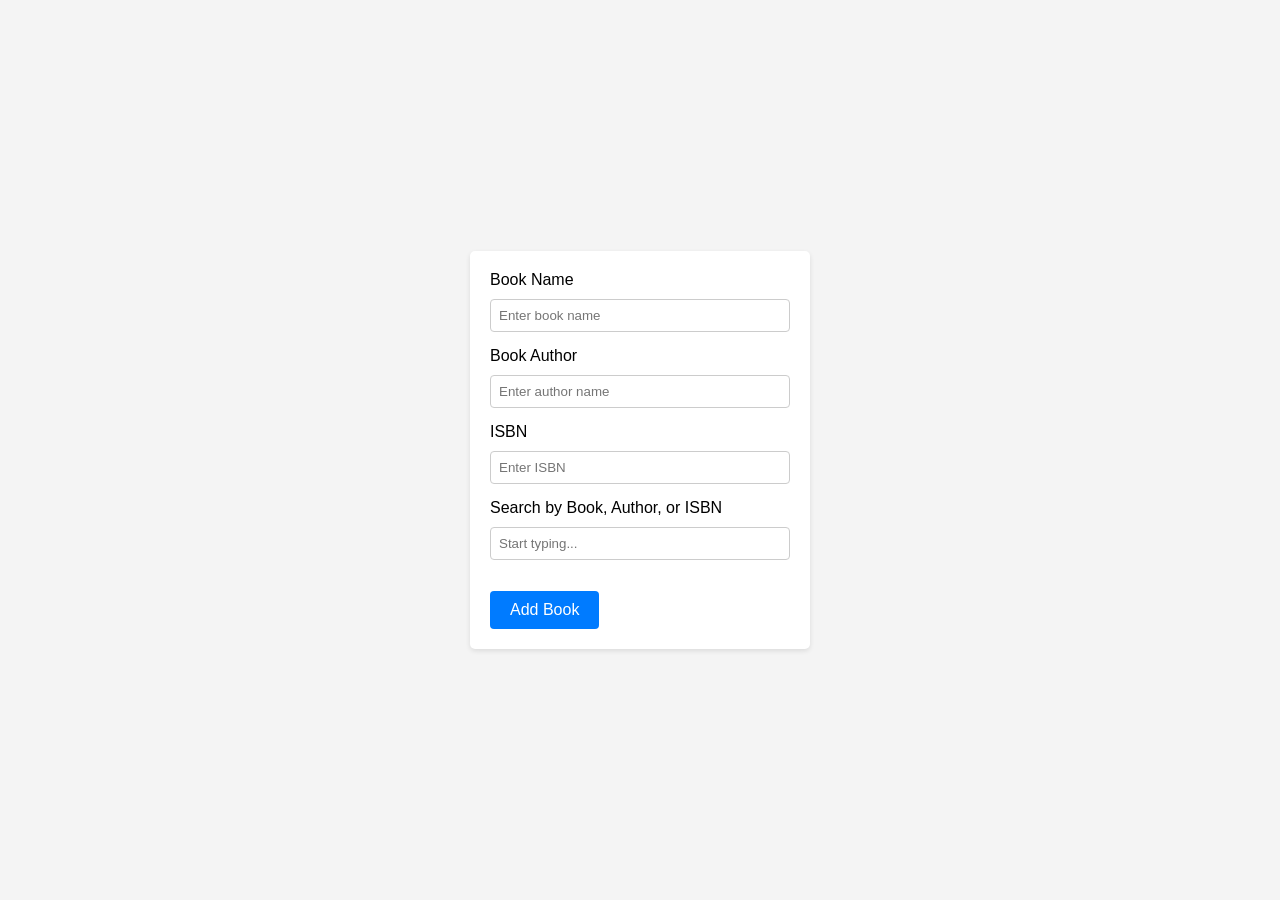
<file: graduate project/templates/addown.html>
<!DOCTYPE html>
<html lang="en">
<head>
    <meta charset="UTF-8">
    <meta name="viewport" content="width=device-width, initial-scale=1.0">
    <title>Add Book</title>
    <script src="https://code.jquery.com/jquery-3.6.0.min.js"></script>
    <style>
        body {
            font-family: Arial, sans-serif;
            margin: 0;
            padding: 0;
            display: flex;
            justify-content: center;
            align-items: center;
            height: 100vh;
            background-color: #f4f4f4;
        }
        
        form {
            background-color: #fff;
            padding: 20px;
            border-radius: 5px;
            box-shadow: 0 2px 5px rgba(0, 0, 0, 0.1);
            width: 300px;
        }
        
        label {
            display: block;
            margin-bottom: 10px;
        }
        
        input[type="text"] {
            width: 100%;
            padding: 8px;
            margin-bottom: 15px;
            border: 1px solid #ccc;
            border-radius: 4px;
            box-sizing: border-box;
        }
        
        button[type="submit"] {
            background-color: #007bff;
            color: #fff;
            padding: 10px 20px;
            border: none;
            border-radius: 4px;
            cursor: pointer;
            font-size: 16px;
        }
        
        button[type="submit"]:hover {
            background-color: #0056b3;
        }
        
        #suggestions li {
            cursor: pointer;
            padding: 5px;
        }
        
        #suggestions li:hover {
            background-color: #f0f0f0;
        }
    </style>
</head>
<body>
    <form action="{{ url_for('addown') }}" method="POST">
        <label for="title">Book Name</label>
        <input id="title" name="title" type="text" placeholder="Enter book name" required>
        
        <label for="author">Book Author</label>
        <input id="author" name="author" type="text" placeholder="Enter author name" required>
        
        <label for="ISBN">ISBN</label>
        <input id="ISBN" name="ISBN" type="text" placeholder="Enter ISBN" required>

        
        <label for="autocompleteCategory">Search by Book, Author, or ISBN</label>
        <input type="text" id="autocompleteCategory" placeholder="Start typing...">
        <ul id="suggestions" style="list-style-type:none;"></ul>
        
        <button type="submit">Add Book</button>
    </form>

    <script>
        $(document).ready(function() {
            $('#autocompleteCategory').on('input', function() {
                var inputVal = $(this).val();
                if (inputVal.length > 0) {
                    $.getJSON('/autocomplete', { q: inputVal }, function(data) {
                        $('#suggestions').empty();
                        $.each(data.matching_results, function(index, book) {
                            var displayText = book['ISBN'] + ': ' + book['Book-Title'] + ' by ' + book['Book-Author'];
                            $('#suggestions').append($('<li>').text(displayText));
                        });
                    });
                } else {
                    $('#suggestions').empty();
                }
            });
        
            $('#suggestions').on('click', 'li', function() {
                var bookDetails = $(this).text().split(': '); 
                var isbn = bookDetails[0];
                var titleAuthor = bookDetails[1].split(' by ');
                var title = titleAuthor[0];
                var author = titleAuthor[1];

                $('#ISBN').val(isbn);
                $('#title').val(title);
                $('#author').val(author);
                $('#suggestions').empty();
                });

        });
    </script>
</body>
</html>
</file>
